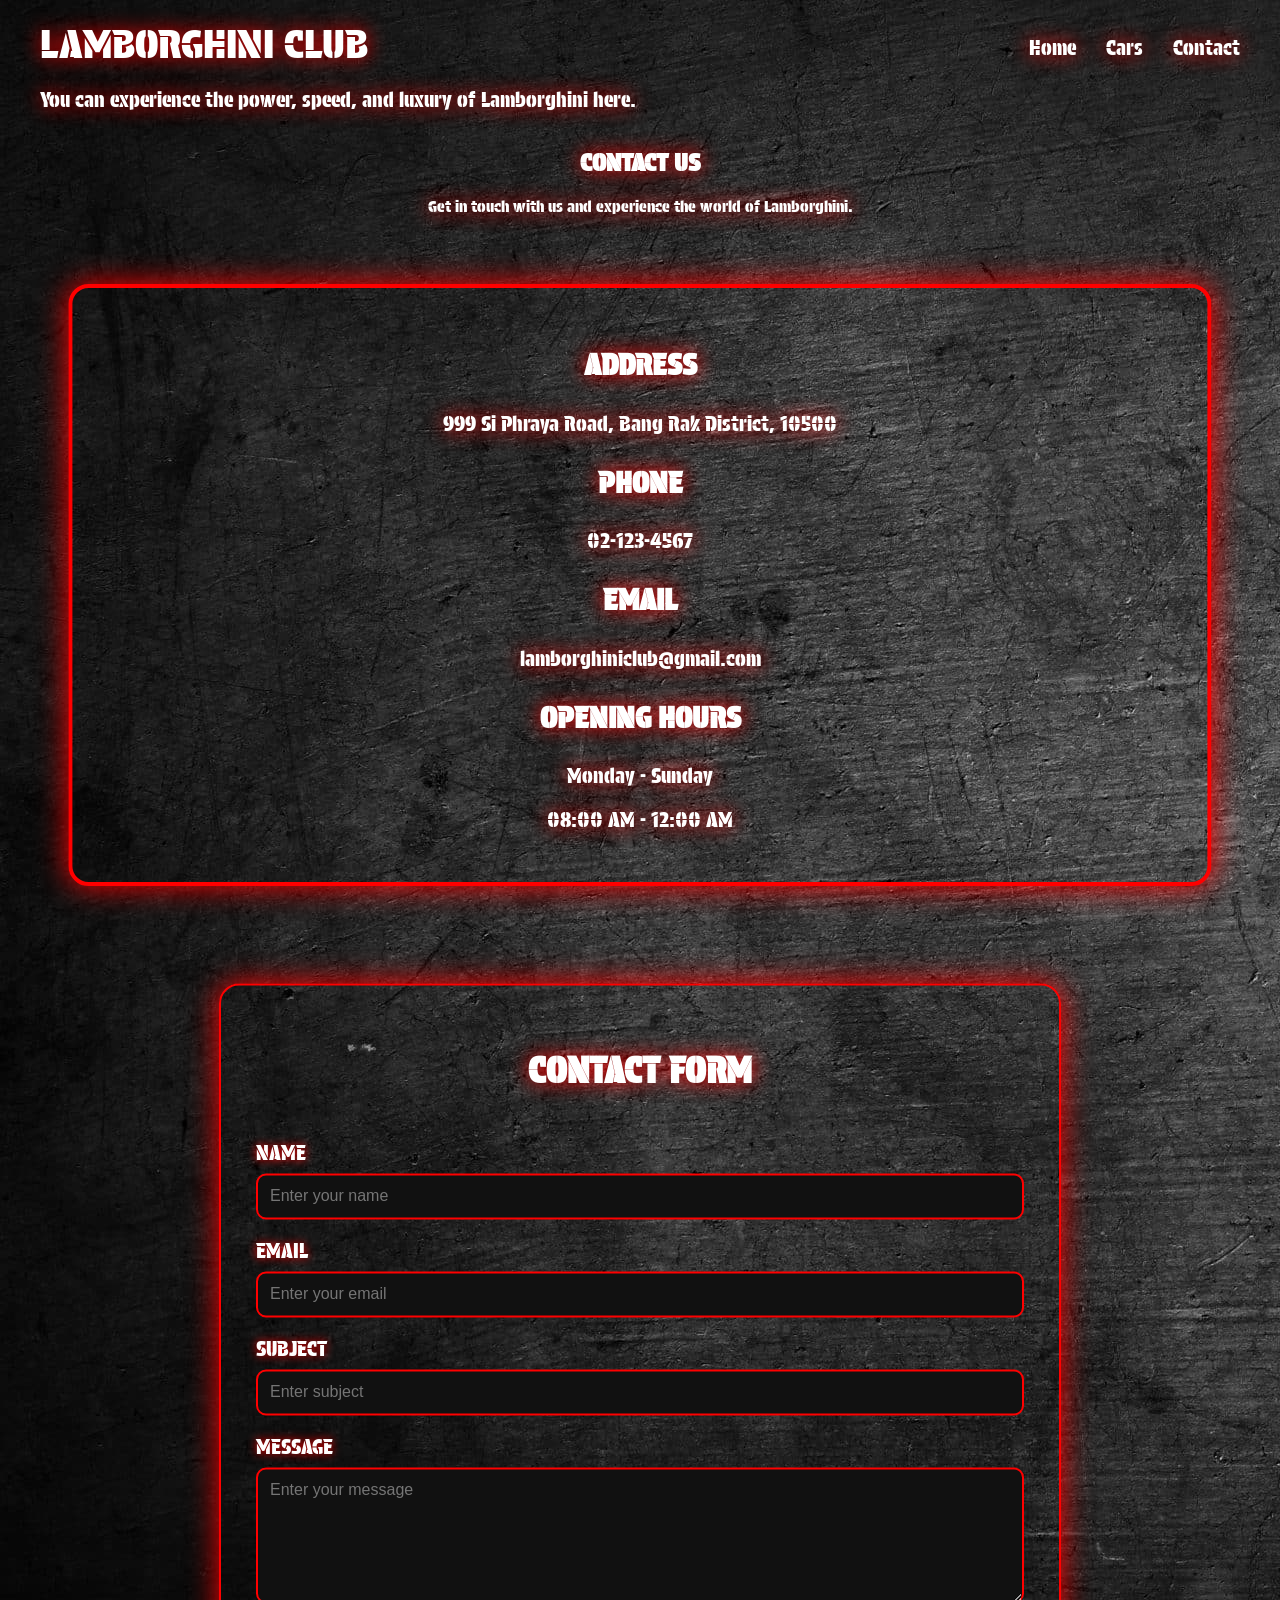
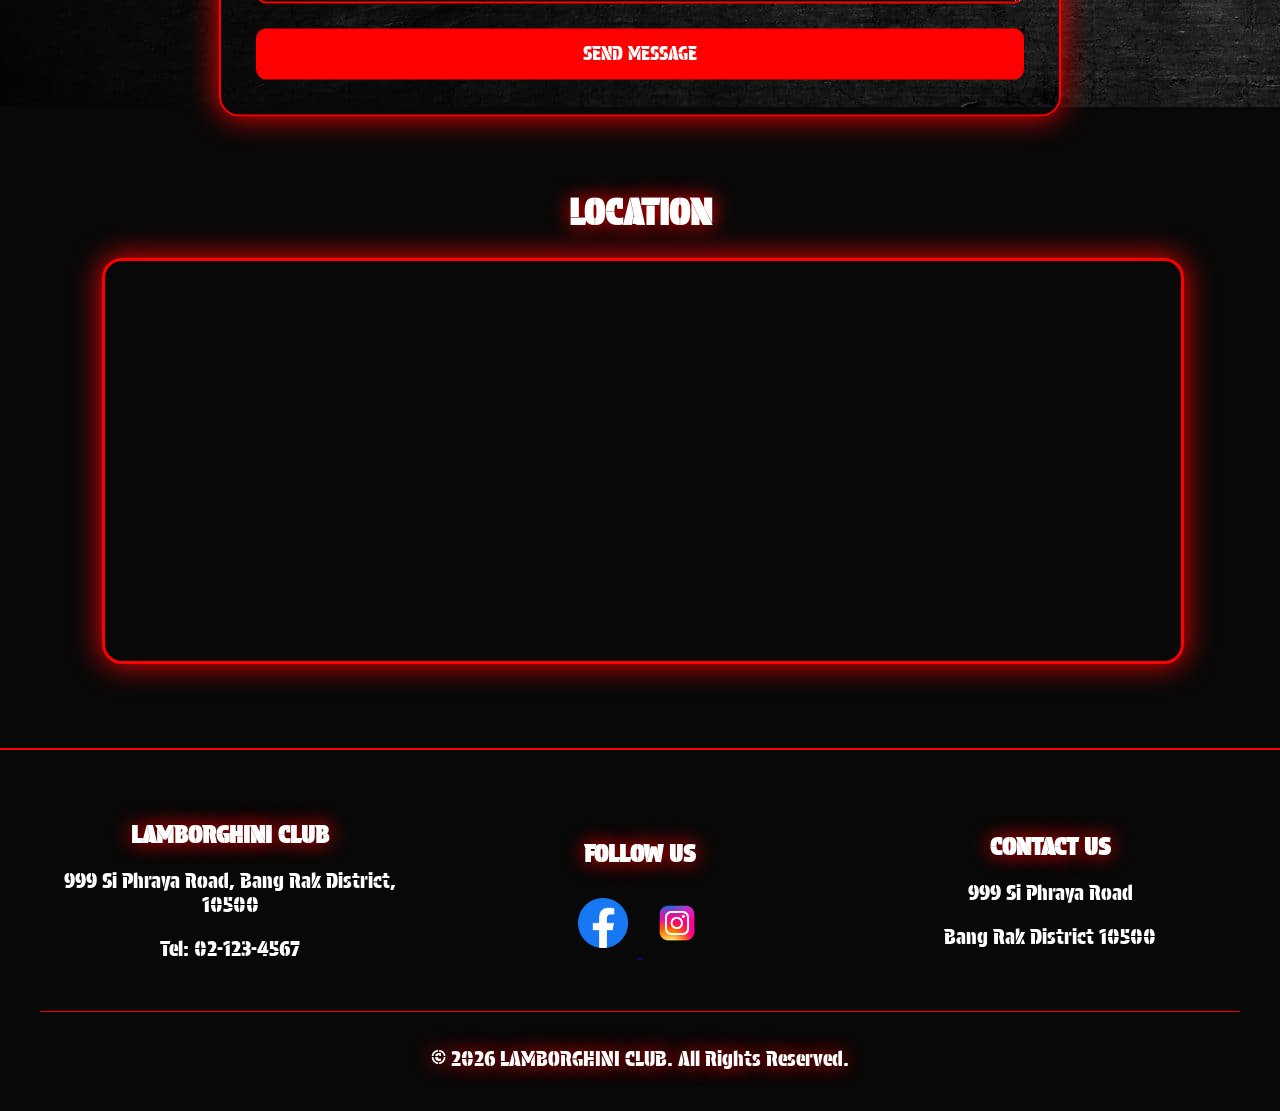
<file: Contact.html>
<!DOCTYPE html>
<html lang="en">
<head>
    <meta charset="UTF-8">
    <meta name="viewport" content="width=device-width, initial-scale=1.0">
    <title>Document</title>
     <link href="https://fonts.googleapis.com/css2?family=Protest+Guerrilla&display=swap" rel="stylesheet">
    <link rel="stylesheet" href="style.css">
</head>
<body>
    <img src="./Depositphotos_31914607_XL-scaled.jpg" alt="">
    <nav class="navbar">
        <div class="logo">
            LAMBORGHINI CLUB
            <p>You can experience the power, speed, and luxury of Lamborghini here.</p>
        </div>
        <ul class="nav-menu">
            <li><a href="index.html">Home</a></li>
            <li><a href="Menu.html">Cars</a></li>
            <li><a href="contact.html">Contact</a></li>
        </ul>
    </nav>
     <section class="page3">
        <h1>CONTACT US</h1>
        <p>Get in touch with us and experience the world of Lamborghini.</p>
    </section>
    <section class="contact">

    <div class="contact-grid">

        <div class="contact-card">
            <h3>ADDRESS</h3>
            <p>999 Si Phraya Road, Bang Rak District, 10500</p>
        </div>

        <div class="contact-card">
            <h3>PHONE</h3>
            <p>02-123-4567</p>
        </div>

        <div class="contact-card">
            <h3>EMAIL</h3>
            <p>lamborghiniclub@gmail.com</p>
        </div>

        <div class="contact-card">
            <h3>OPENING HOURS</h3>
            <p>Monday - Sunday</p>
            <p>08:00 AM - 12:00 AM</p>
        </div>

    </div>

</section>
<section class="contact-form">

    <h2>CONTACT FORM</h2>

    <form>
        <label for="name">NAME</label>
        <input type="text" id="name" placeholder="Enter your name">

        <label for="email">EMAIL</label>
        <input type="email" id="email" placeholder="Enter your email">

        <label for="subject">SUBJECT</label>
        <input type="text" id="subject" placeholder="Enter subject">

        <label for="message">MESSAGE</label>
        <textarea id="message" rows="6" placeholder="Enter your message"></textarea>

        <button type="submit">SEND MESSAGE</button>

    </form>

</section>
<section class="map">

    <h2>LOCATION</h2>

    <iframe
        src="https://www.google.com/maps?q=999+Si+Phraya+Road,+Bang+Rak,+Bangkok&output=embed"
        width="100%"
        height="400"
        style="border:0;"
        allowfullscreen=""
        loading="lazy">
    </iframe>

</section>
<footer class="footer">

    <div class="footer-info">
        <h2>LAMBORGHINI CLUB</h2>
        <p>999 Si Phraya Road, Bang Rak District, 10500</p>
        <p>Tel: 02-123-4567</p>
    </div>

    <div class="footer-icon">
        <h2>FOLLOW US</h2>

        <a href="#">
            <img src="./Facebook_Logo_(2019).png" alt="Facebook">
        </a>

        <a href="#">
            <img src="./ig1.png" alt="Instagram">
        </a>
    </div>

    <div class="footer-contact">
        <h2>CONTACT US</h2>
        <p>999 Si Phraya Road</p>
        <p>Bang Rak District 10500</p>
    </div>

    <div class="copyright">
        <p>© 2026 LAMBORGHINI CLUB. All Rights Reserved.</p>
    </div>

</footer>

</body>
</html>
</file>
<file: style.css>
body{
    margin: 0;
    overflow-x: hidden;
    background-color: #080808;
}
.footer{
    display: flex;
    justify-content: space-between;
    align-items: center;
    padding: 50px 40px;
    color: white;
}
.logo{
    color: white;
    font-family: 'Protest Guerrilla';
    font-size: 40px;
    text-shadow: 0px 0px 20px red;
}
div>p{
    font-size: 20px;
}
video{
    width: 100%;
    height: 100vh;
    object-fit: cover;
    display: block;
}
.nav-menu{
    display: flex;
    list-style: none;
    gap: 30px;
}
.nav-menu a{
    color: white;
    text-decoration: none;
    font-size: 20px;
    font-family: 'Protest Guerrilla';
    text-shadow: 0px 0px 20px red;
}
.nav-menu a:hover{
    color: red;
}
.navbar{
    position: absolute;
    top: 0;
    left: 0;
    width: 100%;
    display: flex;
    justify-content: space-between;
    padding: 20px 40px;
    box-sizing: border-box;
}
.features {
    position: absolute;
    top: 70%;
    left: 50%;
    transform: translate(-50%, -50%);
    width: 84%;
    padding: 0;
    color: white;
}
.features h2 {
    text-align: center;
    font-family: 'Protest Guerrilla';
    font-size: 40px;
    text-shadow: 0 0 20px red;
    margin-bottom: 40px;
}
.feature-grid {
    display: grid;
    grid-template-columns: repeat(3, 1fr);
    gap: 30px;
}
.feature-card {
    background-color: #111;
    border: 2px solid red;
    border-radius: 20px;
    overflow: hidden;
    text-align: center;
    transition: 0.5s;
}
.feature-card img {
    width: 100%;
    height: 220px;
    object-fit: cover;
    display: block;
}
.feature-card h3 {
    color: rgb(255, 255, 255);
    text-shadow: 0 0 20px red;
    font-family: 'Protest Guerrilla';
    font-size: 25px;
}
.feature-card:hover {
    transform: translateY(-10px);
    box-shadow: 0 0 30px red;
}
.reviews{
    color: white;
    text-align: center;
    padding: 80px 8%;
    font-family: 'Protest Guerrilla';
}
.reviews h2{
    font-size: 40px;
    text-shadow: 0 0 20px red;
    margin-bottom: 40px;
}
.review-grid{
    display: grid;
    grid-template-columns: repeat(3, 1fr);
    gap: 30px;
}
.review-card{
    background-color: #111;
    border: 2px solid red;
    border-radius: 20px;
    box-shadow: 0 0 15px red;
    padding: 25px;
}
.review-card h3{
    font-size: 30px;
}
.stars{
    color: red;
    font-size: 25px;
    text-shadow: 0 0 20px red;
}
.review-card img{
    width: 100px;
    height: 100px;
    object-fit: cover;
    border-radius: 50%;
    border: 3px solid red;
    box-shadow: 0 0 30px red;
}
.follow{
    position: relative;
    margin: 50px 0 30px 40px;
    color: white;
    text-shadow: 0 0 20px red;
    font-family: 'Protest Guerrilla';
}
.footer{
    display: grid;
    grid-template-columns: repeat(3, 1fr);
    gap: 30px;
    padding: 50px 40px 20px;
    background-color: #080808;
    color: white;
    
    border-top: 2px solid red;
    font-family: 'Protest Guerrilla';
    text-align: center;
}
.footer-icon img{
    width: 50px;
    height: 50px;
    object-fit: contain;
    margin: 10px;
    transition: 0.3s;
}
.footer-icon img:hover{
    transform: scale(1.2);
    filter: drop-shadow(0 0 15px red);
}
.footer h2{
    text-shadow: 0 0 20px red;
}
.copyright{
    grid-column: 1 / -1;
    text-align: center;
    border-top: 1px solid red;
    padding-top: 15px;
    text-shadow: 0 0 20px red;
}
.page2{
    color: white;
    text-shadow: 0 0 20px red;
    text-align: center;
    position: absolute;
    font-family: 'Protest Guerrilla';
    top: 40%;
    left: 50%;
    transform: translate(-50%, -50%);
}
.page2 h1{
    font-size: 30px;
}
.page2 p{
    font-size: 20px;
}
.features2{
    position: absolute;
    top: 100%;
    left: 50%;
    transform: translate(-50%, -50%);
    width: 84%;
}
.features2 p {
    color: white;
    text-shadow: 0 0 20px red;
    font-family: 'Protest Guerrilla';
}
.features2 h4{
    color: white;
    text-shadow: 0 0 20px red;
    font-family: 'Protest Guerrilla';
    font-size: 20px;
}
.promotion{
    font-family: 'Protest Guerrilla';
    position: absolute;
    bottom: 1;
    width: 100%;
    background-color: red;
    color: white;
    text-align: center;
    padding: 1px;
    box-shadow: 0 0 20px red;
}
.page3{
    color: white;
    text-shadow: 0 0 20px red;
    text-align: center;
    position: absolute;
    font-family: 'Protest Guerrilla';
    top: 20%;
    left: 50%;
    transform: translate(-50%, -50%);
}
.contact-grid{
    position: absolute;
    top: 65%;
    left: 50%;
    transform: translate(-50%, -50%);
    color: white;
    text-align: center;
    font-family: 'Protest Guerrilla';
    width: 84%;
    text-shadow: 0 0 20px red;
    font-size: 25px;
    border: 4px solid red;
    border-radius: 20px;
    padding: 30px;
    box-shadow: 0 0 30px red;
}
.contact-form{
    position: absolute;
    top: 150%;
    left: 50%;
    transform: translate(-50%, -50%);

    color: white;
    font-family: 'Protest Guerrilla';
    width: 60%;
    padding: 35px;

    border: 2px solid red;
    border-radius: 20px;
    box-shadow: 0 0 30px red;
}
.contact-form h2{
    text-align: center;
    font-size: 35px;
    text-shadow: 0 0 20px red;
    margin-bottom: 30px;
}
.contact-form form{
    display: flex;
    flex-direction: column;
}
.contact-form label{
    font-size: 20px;
    margin: 20px 0 8px;
    text-shadow: 0 0 10px red;
}
.contact-form input,
.contact-form textarea{
    background-color: #111;
    color: white;
    border: 2px solid red;
    border-radius: 10px;
    padding: 12px;
    font-size: 16px;
    outline: none;
    font-family: Arial, sans-serif;
}
.contact-form input:focus,
.contact-form textarea:focus{
    box-shadow: 0 0 20px red;
}
.contact-form button{
    margin-top: 25px;
    padding: 15px;
    background-color: red;
    color: white;
    border: none;
    border-radius: 10px;
    font-size: 18px;
    font-family: 'Protest Guerrilla';
    cursor: pointer;
    transition: 0.3s;
}
.map{
    width: 84%;
    margin: 80px auto;
    color: white;
    text-align: center;
    font-family: 'Protest Guerrilla';
}

.map h2{
    font-size: 35px;
    text-shadow: 0 0 20px red;
    margin-bottom: 25px;
}

.map iframe{
    border: 3px solid red !important;
    border-radius: 20px;
    box-shadow: 0 0 30px red;
}
@media (max-width: 600px){
    body{
        overflow-x: hidden;
    }
    .navbar{
        padding: 15px;
        flex-direction: column;
        align-items: center;
        position: relative;
    }
    .logo{
        font-size: 25px;
        text-align: center;
    }
    .logo p{
        font-size: 12px;
    }
    .nav-menu{
        padding: 0;
        gap: 15px;
    }
    .nav-menu a{
        font-size: 14px;
    }
    .page2,
    .page3{
        position: relative;
        top: auto;
        left: auto;
        transform: none;
        width: 90%;
        margin: 80px auto 30px;
        text-align: center;
    }
    .page2 h1,
    .page3 h1{
        font-size: 30px;
    }
    .page2 p,
    .page3 p{
        font-size: 16px;
    }
    .features{
        position: relative;
        top: auto;
        left: auto;
        transform: none;
        width: 90%;
        margin: 80px auto 0;
    }
    .features2{
        position: relative;
        top: auto;
        left: auto;
        transform: none;
        width: 90%;
        margin: 80px auto 0;
    }
    .feature-grid,
    .review-grid{
        grid-template-columns: 1fr;
        gap: 25px;
    }
    .feature-card img{
        height: 200px;
    }
    .feature-card h3{
        font-size: 22px;
    }
    .features2 p{
        font-size: 16px;
    }
    .contact-grid{
        position: relative;
        top: auto;
        left: auto;
        transform: none;
        width: 90%;
        margin: 50px auto;
        padding: 20px;
        box-sizing: border-box;
        grid-template-columns: 1fr;
        font-size: 18px;
    }
    .contact-form{
        position: relative;
        top: auto;
        left: auto;
        transform: none;
        width: 90%;
        margin: 50px auto;
        padding: 20px;
        box-sizing: border-box;
    }
    .contact-form h2{
        font-size: 28px;
    }
    .contact-form label{
        font-size: 18px;
    }
    .reviews{
        padding: 50px 5%;
    }
    .reviews h2{
        font-size: 30px;
    }
    .review-card{
        padding: 20px;
    }
    .footer{
        grid-template-columns: 1fr;
        padding: 30px 20px;
    }
    .promotion{
        width: 100%;
        font-size: 14px;
    }
    .map{
        width: 90%;
        margin: 50px auto;
    }
    .map iframe{
        height: 300px;
    }
}
</file>
